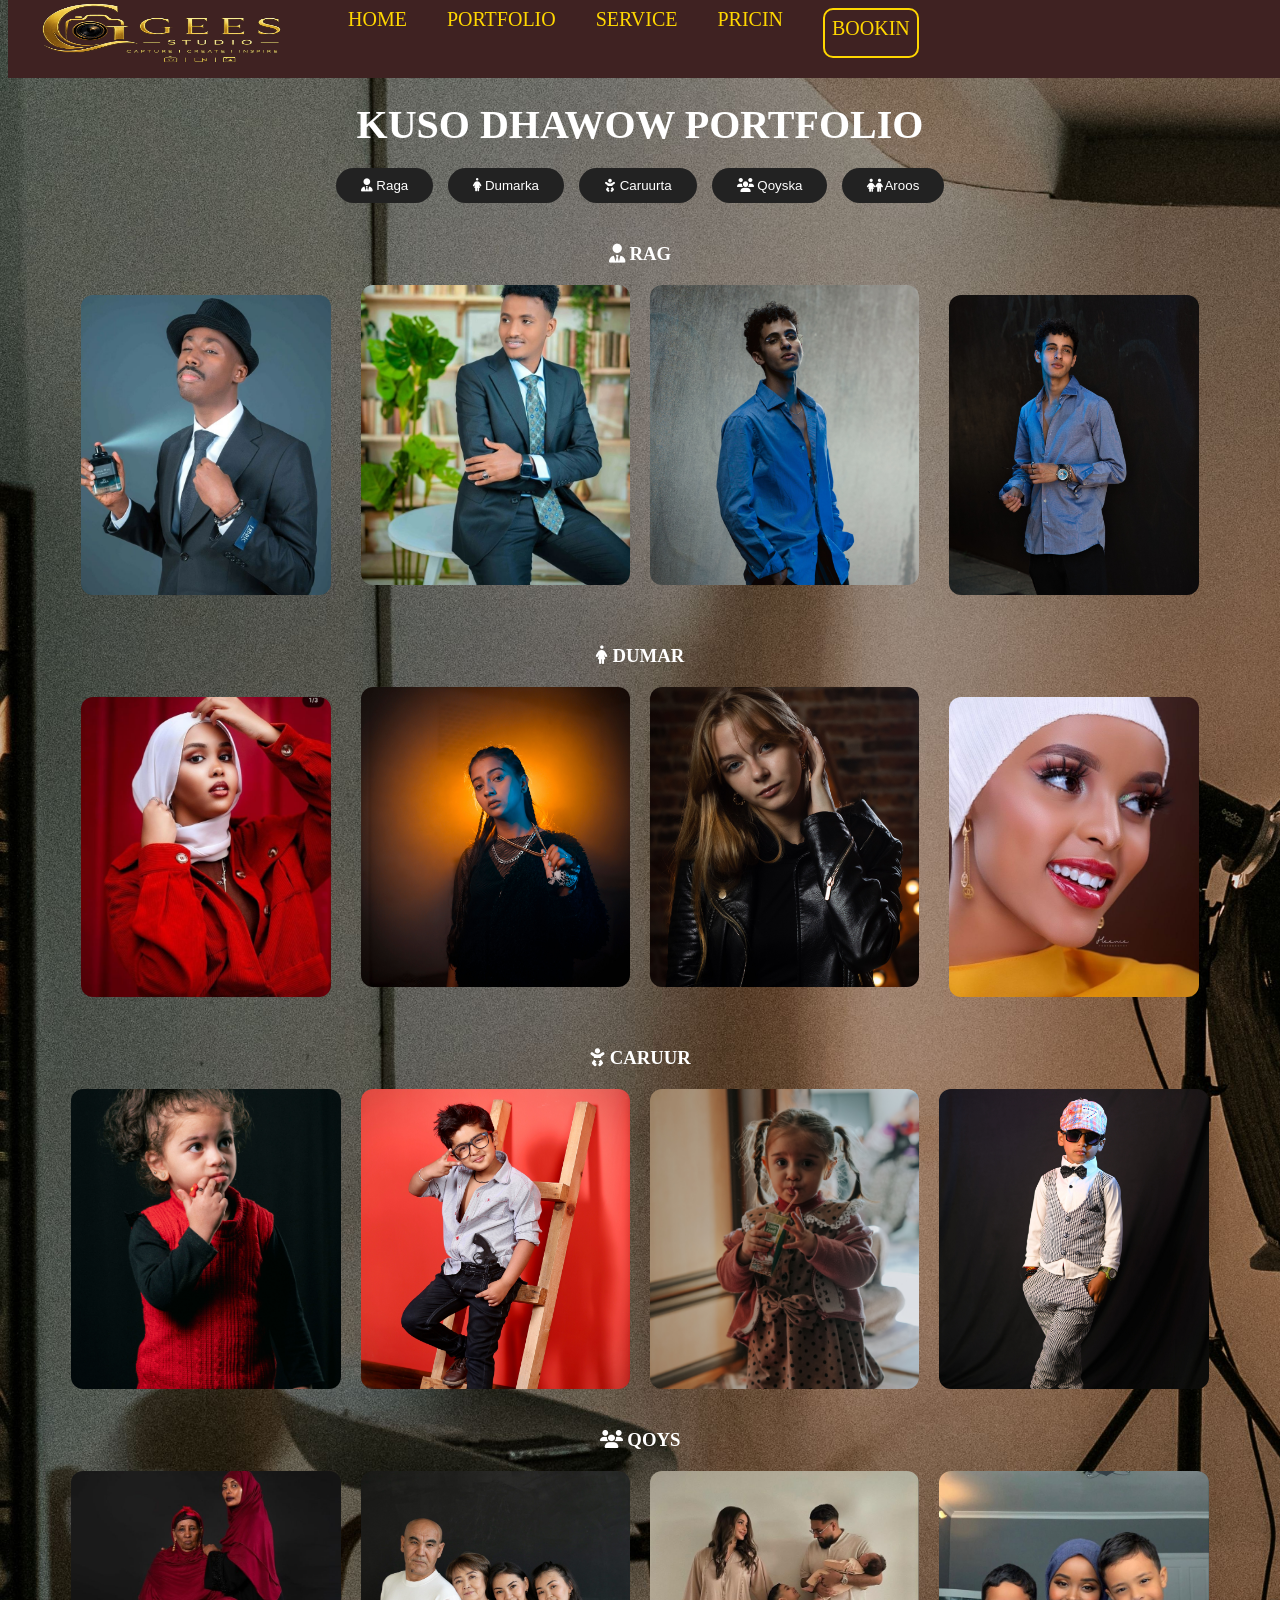
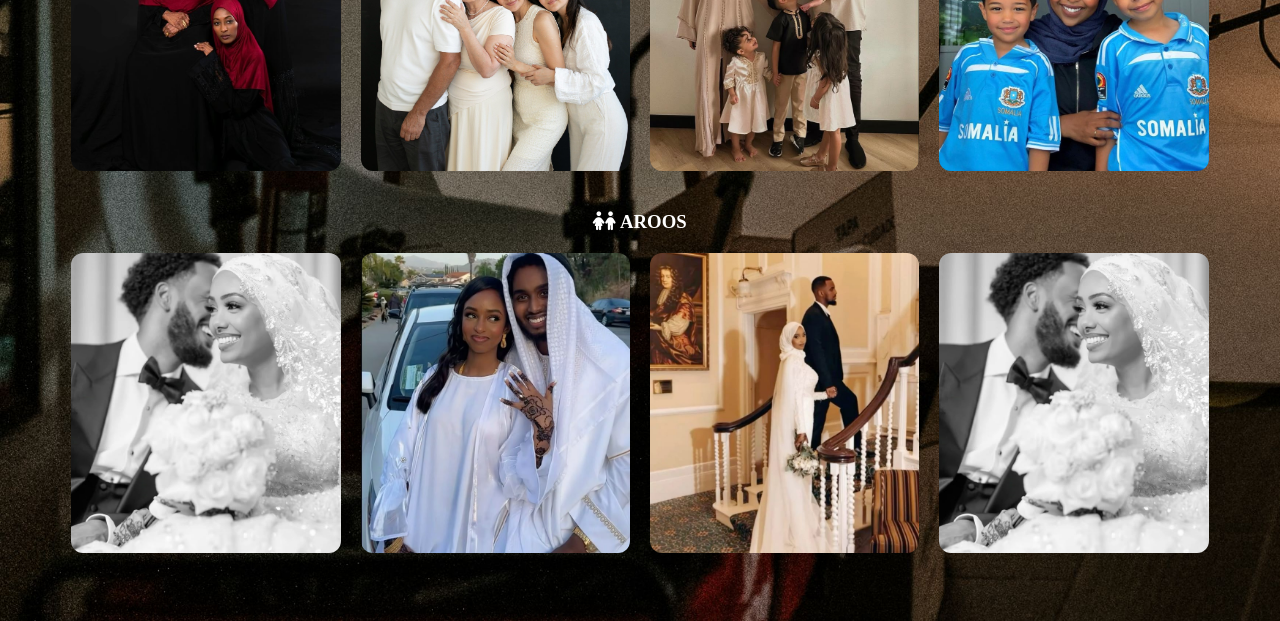
<file: portfolio.html>
<!DOCTYPE html>
<html lang="en">
<head>
    <meta charset="UTF-8">
    <meta name="viewport" content="width=device-width, initial-scale=1.0">
    <title>PORTFOLIO</title>
    <link rel="stylesheet" href="V.CSS">
   <link rel="stylesheet" href="https://cdnjs.cloudflare.com/ajax/libs/font-awesome/6.7.2/css/all.min.css" referrerpolicy="no-referrer" />
</head>
<body>
    <header class="madax">
        <div class="logo">
            <img src="logo.png" alt="logo" class="logo">
        </div>

        <a href="index.html">home</a>
            <a href="portfolio.html">portfolio</a>
            <a href="service1.html">service</a>
            <a href="project.html">pricin</a>
            <a href="booking.html" class="boking">bookin</a>
        </header> 
   <section class="kuli">
    <h2> kuso dhawow portfolio</h2>
    <dv class="tabs">
        <button > <i class="fa-solid fa-user-tie"></i> raga  </button>
        <button> <i class="fa-solid fa-person-dress"></i> Dumarka </button>
        <button> <i class="fa-duotone fa-solid fa-baby"></i> caruurta</button>
        <button> <i class="fa-solid fa-users"></i> Qoyska</button>
        <button> <i class="fa-solid fa-children"></i>Aroos</button>
    </dv>
    <h3> <i class="fa-solid fa-user-tie"></i> RAG</h3>
    <div class="man">
        <a href="abdiwali.jpg">
        <img src="suit1.jpg" alt="sawirada dhan"></a>
        <img src="suit.jpg" alt="">
        <img src="sax2.jpg" alt="">
        <a href="muzcab.jpg"><img src="sax3.jpg" alt=""></a>
    </div>
    <h3> <i class="fa-solid fa-person-dress"></i> DUMAR </h3>
    <div class="man">
        
        <a href="hodan.jpg"><img src="gabar3.jpg" alt=""></a>
        <img src="gbar5.jpg" alt="">
        <img src="gabar6.jpg" alt="">
        <a href="hamdi.jpg"><img src="gabar1.jpg" alt=""></a>
    </div>
    <h3> <i class="fa-duotone fa-solid fa-baby"></i> CARUUR</h3>
    <div class="man">
        <img src="child6.jpg" alt="">
        <img src="child7.jpg" alt="">
        <img src="ilmo.jpg" alt="">
        <img src="child9.jpg" alt="">
    </div>  
    <h3> <i class="fa-solid fa-users"></i> QOYS </h3>
    <div class="man">
        <img src="bat4.jpg" alt="">
        <img src="baf5.jpg" alt="">
        <img src="bat.jpg" alt="">
        <img src="bat1.jpg" alt="">
    </div>
    <h3> <i class="fa-solid fa-children"></i> AROOS </h3>
    <div class="man">
        <img src="aroos.jpg" alt="">
        <img src="cade.jpg" alt="">
        <img src="socod.jpg" alt="">
        <img src="aroos3.jpg" alt="">
    </div>
   </section>

</body>
</html>
</file>
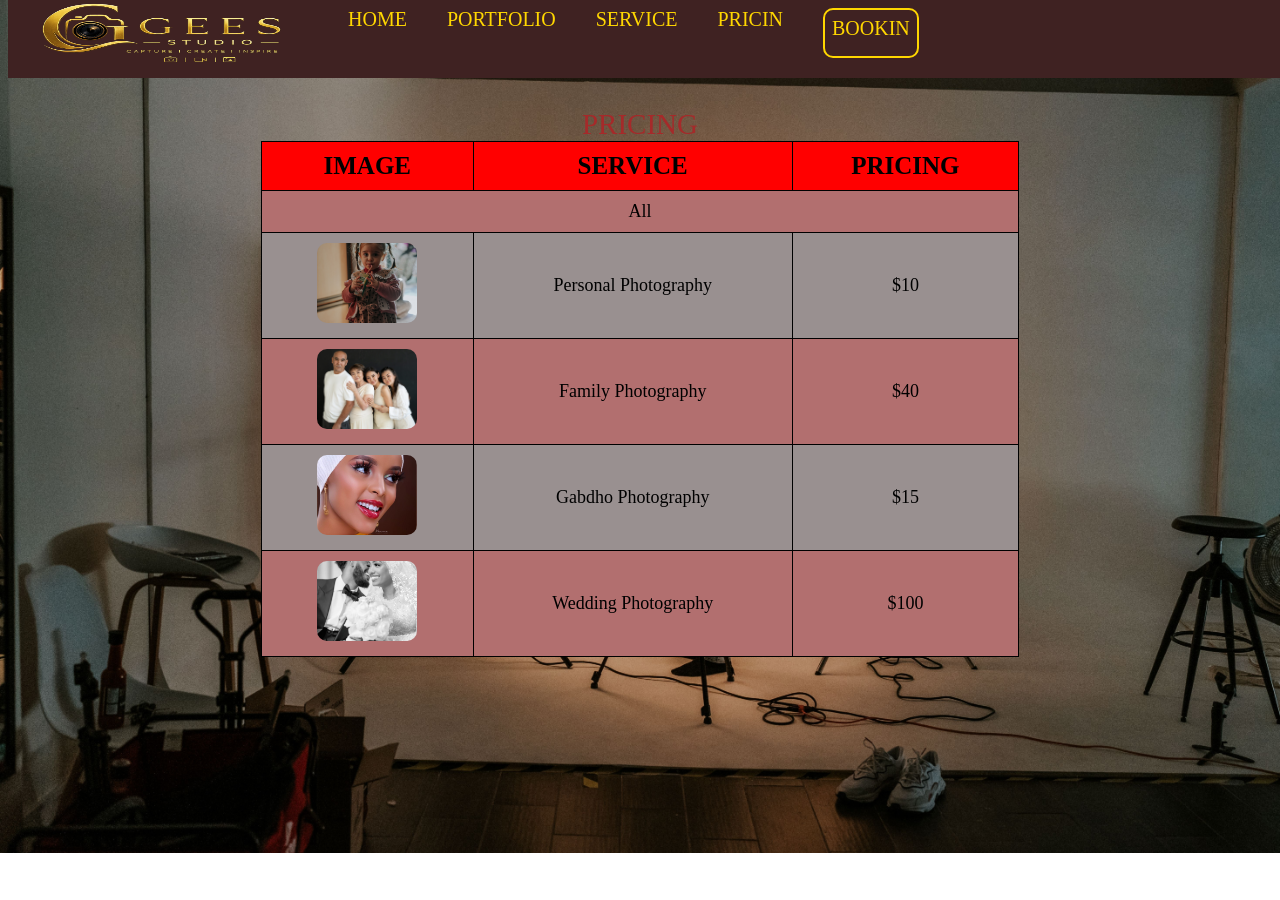
<file: project.html>
<!DOCTYPE html>
<html lang="en">
<head>
    <meta charset="UTF-8">
    <meta name="viewport" content="width=device-width, initial-scale=1.0">
    <title>Document</title>
    <link rel="stylesheet" href="V.CSS">
    
</head>
<body>
   <header class="madax">
        <div class="logo">
            <img src="logo.png" alt="logo" class="logo">
        </div>
        

        <a href="index.html">home</a>
            <a href="portfolio.html" >portfolio</a>
            <a href="service1.html">service</a>
            <a href="project.html">pricin</a>
            <a href="booking.html" class="boking">bookin</a>
        </header>
    <nav class="pricing">
   <section class="pricing">
   </nav> 
   <main>
  <table class="tayp1">
    <caption class="kabshan">pricing</caption>
    <tr class="row">
  
      <th>image</th>
     <th>service</th>
     <th>pricing</th>   
    </tr>
    <tr class="row">
      <td colspan="3">all</td>
    </tr>
    <tr class="row">
      <td ><img src="ilmo.jpg" alt="sawir"></td>
     <td>personal photography</td>
     <td>$10</td>   
    </tr>
    <tr class="row">
      <td><img src="qoys.jpg" alt="sawiro">
     <td>family photography</td>  
     <td>$40</td> 
    </tr>
    <tr class="row">
      <td><img src="gabdho.jpg" alt="" srcset=""></td>
      <td>gabdho photography</td>
      <td>$15</td>
    </tr>
    <tr class="row">
      <td><img src="aroos.jpg" alt="sawiro"></td>
     <td>wedding photography</td> 
     <td>$100</td> 
    </tr>
  </table>
 </section>   
 </main>
</body>
</html>
</file>
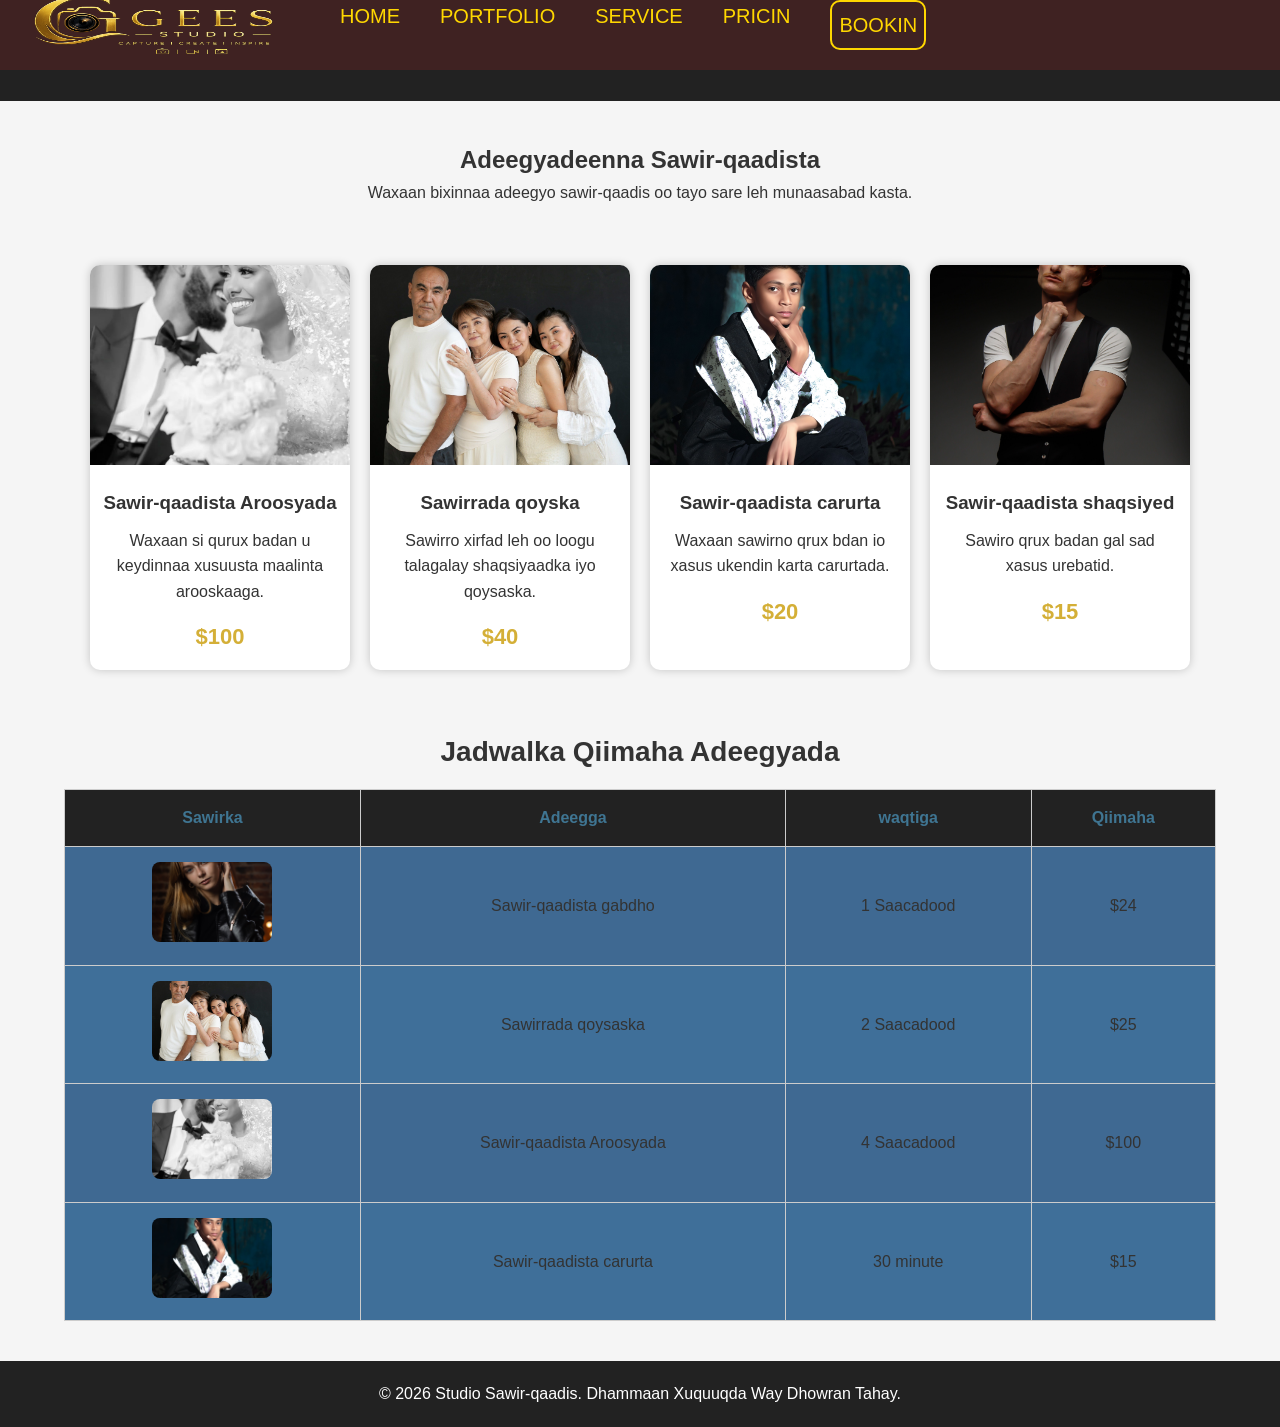
<file: service1.html>
<!DOCTYPE html>
<html lang="so">
<head>
<meta charset="UTF-8">
<meta name="viewport" content="width=device-width, initial-scale=1.0">
<title>Studio Sawir-qaadis | Adeegyada</title>
<link rel="stylesheet" href="steyl.css">
</head>

<body>
    <header class="madax">
        <div class="logo">
            <img src="logo.png" alt="logo" class="logo">
        </div>
        

        <a href="index.html">home</a>
            <a href="portfolio.html" >portfolio</a>
            <a href="service1.html">service</a>
            <a href="project.html">pricin</a>
            <a href="booking.html" class="boking">bookin</a>
        </header>

<header>
    <h1 class="title">Studio Sawir-qaadis</h1>
</header>


<main>

<section class="hero">
<h2>Adeegyadeenna Sawir-qaadista</h2>
<p>Waxaan bixinnaa adeegyo sawir-qaadis oo tayo sare leh munaasabad kasta.</p>
</section>

<section class="services">

<div class="card">
<img src="aroos3.jpg" alt="Sawir-qaadista Aroosyada">
<h3>Sawir-qaadista Aroosyada</h3>
<p>Waxaan si qurux badan u keydinnaa xusuusta maalinta arooskaaga.</p>
<h4>$100</h4>
</div>

<div class="card">
<img src="pexels-21zere-1690606874-32842395.jpg" alt="sawir shaqsiyed">
<h3>Sawirrada qoyska</h3>
<p>Sawirro xirfad leh oo loogu talagalay shaqsiyaadka iyo qoysaska.</p>
<h4>$40</h4>
</div>

<div class="card">
<img src="pexels-gour-photography-506372-10969153.jpg" alt="Sawir-qaadista carurtada">
<h3>Sawir-qaadista carurta</h3>
<p>Waxaan sawirno qrux bdan io xasus ukendin karta carurtada.</p>
<h4>$20</h4>
</div>

<div class="card">
<img src="pexels-eduarda-freitas-415994209-33523783.jpg" alt="Sawir-qaadista shaqsiyaadka">
<h3>Sawir-qaadista shaqsiyed</h3>
<p>Sawiro qrux badan gal sad xasus urebatid.</p>
<h4>$15</h4>
</div>

</section>

<section>


<table>

<caption>Jadwalka Qiimaha Adeegyada</caption>

<tr>
<th>Sawirka</th>
<th>Adeegga</th>
<th>waqtiga</th>
<th>Qiimaha</th>
</tr>

<tr>
<td><img src="pexels-264851159-18038129.jpg" alt="gabdho"></td>
<td>Sawir-qaadista gabdho</td>
<td>1 Saacadood</td>
<td>$24</td>
</tr>

<tr>
<td><img src="pexels-21zere-1690606874-32842395.jpg" alt="qoys"></td>
<td>Sawirrada qoysaska</td>
<td>2 Saacadood</td>
<td>$25</td>
</tr>

<tr>
<td><img src="aroos3.jpg" alt="aroos"></td>
<td>Sawir-qaadista Aroosyada</td>
<td>4 Saacadood</td>
<td>$100</td>
</tr>

<tr>
<td><img src="pexels-gour-photography-506372-10969153.jpg" alt="Alaab"></td>
<td>Sawir-qaadista carurta</td>
<td>30 minute</td>
<td>$15</td>
</tr>

</table>

</section>

</main>

<footer>
<p>&copy; 2026 Studio Sawir-qaadis. Dhammaan Xuquuqda Way Dhowran Tahay.</p>
</footer>

</body>
</html>
</file>
<file: V.CSS>
.madax{ 
    background-color: #3f2222;
    display: flex;
    justify-content: flex-start;
    position: absolute;
    width: 100%;
    margin-top: -20px;
    gap: 20px;
    padding: 10px;
    position: fixed;
   
   
  
    }
    .logo{
        width: 300px;
        height: 70px;
        
        display: flex;
    justify-content: space-between;
    align-items: center;
   
    }
    
        
     
        
        a{
            text-decoration: none;
            color: gold;
            font-size: 20px;
            margin: 10px;
            text-align: center;
            text-transform: uppercase;
            display: flex;
  list-style: none;
        }
        a.boking{
          border: 2px solid gold;
            color: gold;
            padding: 7px;
            border-radius: 10px;
        }
a.boking:hover{
    background-color: gold;
    color: rgb(243, 237, 237);
}
a:hover{
    color: rgb(242, 239, 239);
}
body{
    background-image: url(back.jpg);
    background-repeat: no-repeat;
    background-size: cover;
     background-clip:padding-box;
}

.navbar{ border: 2px solid gold;
    border-radius: 10px;
    margin-top: 70px;
    width: 30%;
    height: 400px;
    box-shadow: 0px 0px 10px rgb(214, 214, 214);
    margin-left: 20px;
    overflow: auto;
    

   
    
}
.qoraal{
    color: gold;
    font-size: 30px;
    text-align: center;
    margin-top:-100;
}
.yar{
    font-size: 26px;
    text-align: justify;
    margin:8px;
    text-indent: 20px;
    color : gold;
    
}
.hagid{
    
    color: gold;
    margin-left: 10%;
    padding: 20px;
    margin-top: 20px;
    display: flex;
    gap: 10%

    
}
.hoose{
    width: 30%;
    font-size: 20px;
    text-align: left;
    left: 0;}
    
.word{
    margin-top: 0;
}
.footerka{
    background-color: #3f2222;
    
    padding: 10px;
    margin-top: 20px;
    flex-direction: column;
    
}
.word {
    text-align: center;
    color: white;
    
}
.ID , .quick {
    color :gold;
    
}
.qeb , .hoose , li , .home{
    font-size: 20px;
    text-transform: capitalize;
    color: white;
    list-style: none;
}
.dhexe{
       
    justify-content:space-between;
    
    width:100%;
}
.sawiro{
    width:60%;
    display:grid;
    grid-template-columns:repeat(2,1fr);
    gap:10px; 
    

   
    
}
.team{
     background:#3f2222;
    border-radius:5% 46%;
    padding:20px;
    text-align:center;
    box-shadow:0 10px 25px rgba(0,0,0,.2);
    transition:.1s;
    margin-left: 70px;
}
.team img{
    width:200px;
    height:200px;
    border-radius:10% /56%;
    object-fit:cover;
    border:4px solid #FFD700; 
   
}
.team img:hover{
    transform:scale(1.1);
    transition:.4s;
}
.team h3{
    margin-top:15px;
    font-size:30px;
    color:white;
    text-transform:uppercase;
}
.team p{
    color:#ffffff;
    font-size:20px;
    margin-top:8px;
    text-transform:capitalize;
}
.first{
    display:grid;
    grid-template-columns:repeat(4,1fr);
    gap:10px;
}
.kuli{
     width:90%;
    margin:auto;
    padding:60px 0;
}
.kuli h2{
    text-align:center;
    font-size:40px;
    margin-bottom:20px;
    text-transform: uppercase;
    color:white;
}
.kuli h3{
    margin:40px 0 20px;
    color:white;
    text-align:center;
    text-transform:uppercase;
}
.tabs{
    display:flex;
    justify-content:center;
    gap:15px;
    margin-bottom:40px;
    flex-wrap:wrap;
    
}
.tabs button{
     padding:10px 25px;
    border:none;
    border-radius:30px;
    cursor:pointer;
    background:#222;
    color:white;
    transition:.3s;
    text-transform:capitalize;
}
.tabs button:hover{
    background:#FFD700;
    color:#222;
    transition:s.3s;
    transform:scale(1.1);
}
.man{
    display:grid;
    grid-template-columns:repeat(4,1fr);
    gap:20px;
}
.man img{
     width:100%;
    height:300px;
    object-fit:cover;
    border-radius:12px;
    transition:.4s;
}
.man img:hover{
    transform:scale(1.1);
}
#pricing{
    padding: 50px;
    text-align: center;
    background: #662323;
}


.tayp1{
    margin-top: 60px;
    border-collapse: collapse;
    width: 60%;
    text-align: center;
    margin-left: 20%;
}
.row th{
    border: 1px solid black;
    padding: 10px;
    text-align: center;
    font-size: 25px;
    background-color: red;
    text-transform: uppercase;
}

 .row td{border: 1px solid black;
    padding: 10px;
    text-align: center;
    font-size: 18px;
    text-transform: capitalize;

}
.row img{
   width:100px;
   height: 80px;
   object-fit: cover;
   border-radius: 10px;
}
.row:nth-child(even){
    background: #b26f6f;
}
.row:nth-child(odd){
    background: #f9f8f87a;
}
.row:hover{
    background: #ddd;
}
.kabshan {
    font-size: 29px;
    color: brown;
    text-transform: uppercase;
}

.tayp1{ margin-top: 60px;
    border-collapse: collapse;
    width: 60%;
    text-align: center;
    margin-left: 20%;
    background-color: #413030;
    
}
.row th{
    border: 1px solid black;
    padding: 10px;
    text-align: center;
    font-size: 25px;
    background-color: red;
    text-transform: uppercase;
}

 .row td{border: 1px solid black;
    padding: 10px;
    text-align: center;
    font-size: 18px;
    text-transform: capitalize;

}
.row img{
   width:100px;
   height: 80px;
   object-fit: cover;
   border-radius: 10px;
}
.row:nth-child(even){
    background: #b26f6f;
}
.row:hover{
    background: #ddd;
}
.kabshan {
    font-size: 29px;
    color: brown;
    text-transform: uppercase;
}
 .pricing{
        padding-top: 20px;
    }
     /*moble*/
    @media(max-width:480px){
        body{
            grid-template-columns:repeat(1,1fr);;
        }
    }
/*tablte*/
@media(max-width:800px){
.kuli{
    grid-template-columns:repeat(2,1fr);
}
}
/*disktop*/
@media(max-width:1030px){

}
</file>
<file: steyl.css>
*{
margin:0;
padding:0;
box-sizing:border-box;
}
.madax{ 
    background-color: #3f2222;
    display: flex;
    justify-content: flex-start;
    position: absolute;
    width: 100%;
    margin-top: -20px;
    gap: 20px;
    padding: 10px;
    position: fixed;
    }
    .logo{
        width: 300px;
        height: 70px;
        
        display: flex;
    justify-content: space-between;
    align-items: center;
   
    }
    a{
            text-decoration: none;
            color: gold;
            font-size: 20px;
            margin: 10px;
            text-align: center;
            text-transform: uppercase;
            display: flex;
  list-style: none;
        }
        a.boking{
          border: 2px solid gold;
            color: gold;
            padding: 7px;
            border-radius: 10px;
        }
a.boking:hover{
    background-color: gold;
    color: rgb(243, 237, 237);
}
a:hover{
    color: rgb(242, 239, 239);
}
body{
font-family:Arial,sans-serif;
background:#f5f5f5;
color:#333;
line-height:1.6;
}

header{
background:#222;
color:#fff;
text-align:center;
padding:25px;
}

nav{
background:#444;
position:sticky;
top:0;
}

nav ul{
display:flex;
justify-content:center;
list-style:none;
}

nav li{
margin:0 15px;
}

nav a{
display:block;
padding:15px;
text-decoration:none;
color:#fff;
}

nav a:hover,
.active{
background:#d4af37;
color:#000;
}

.hero{
text-align:center;
padding:40px 20px;
}

.services{
display:flex;
justify-content:center;
flex-wrap:wrap;
gap:20px;
padding:20px;
}

.card{
width:260px;
background:#fff;
border-radius:10px;
box-shadow:0 0 10px rgba(0,0,0,.2);
overflow:hidden;
text-align:center;
transition:.3s;
}

.card:hover{
transform:translateY(-5px);
}

.card img{
width:100%;
height:200px;
object-fit:cover;
}

.card h3{
margin:15px 0 10px;
}

.card p{
padding:0 15px;
}

.card h4{
margin:15px;
color:#d4af37;
font-size:22px;
}

table{
width:90%;
margin:40px auto;
border-collapse:collapse;
background:#3f6f99;
}

caption{
font-size:28px;
font-weight:bold;
margin-bottom:15px;
}

th,
td{
border:1px solid #ccc;
font: 100;
padding:15px;
text-align:center;
}

th{
background:#222;
color:#3f7592;
}

tr:nth-child(even){
background:#3f6992;
}

tr:hover{
background:#030404;
}

table img{
width:120px;
height:80px;
object-fit:cover;
border-radius:8px;
}

footer{
background:#222;
color:#fff;
text-align:center;
padding:20px;
margin-top:40px;
}

@media(max-width:768px){

nav ul{
flex-direction:column;
}

.services{
flex-direction:column;
align-items:center;
}

.card{
width:90%;
}

table{
width:95%;
}

table img{
width:80px;
height:60px;
}

}
</file>
